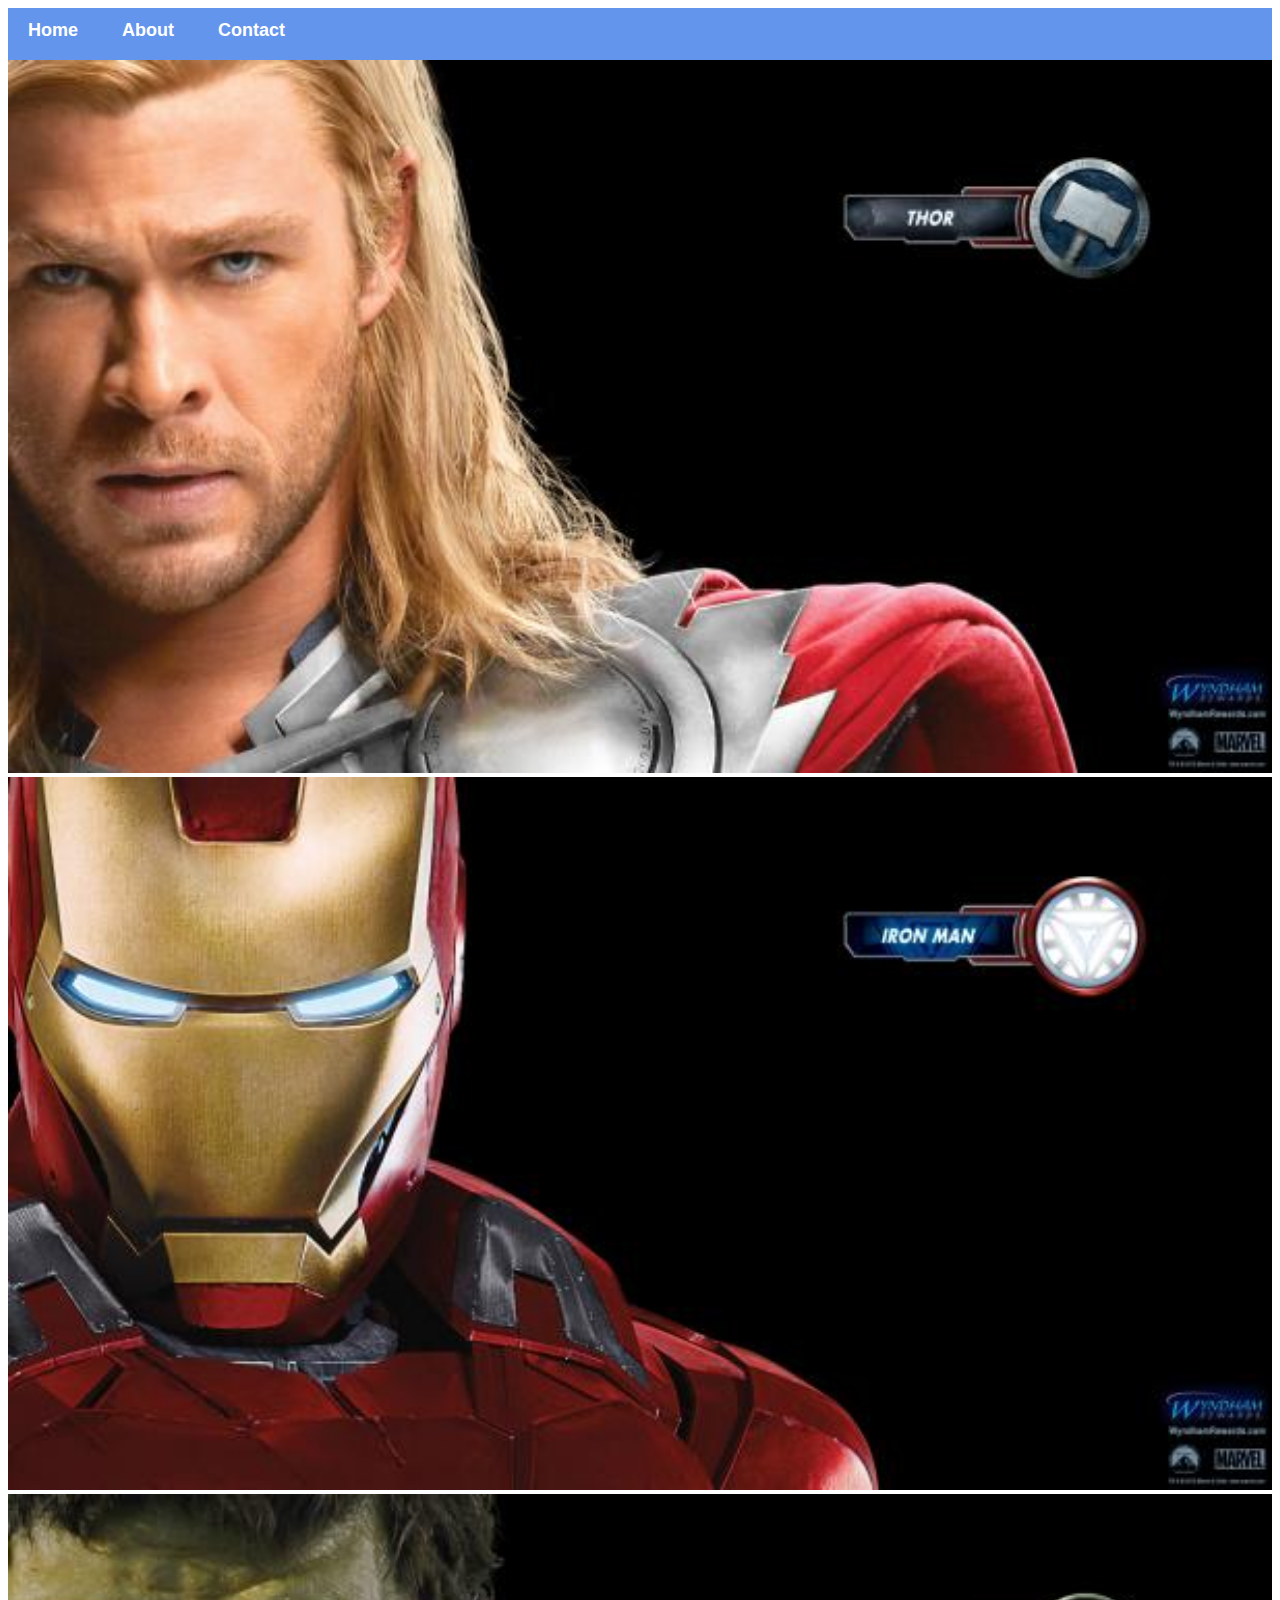
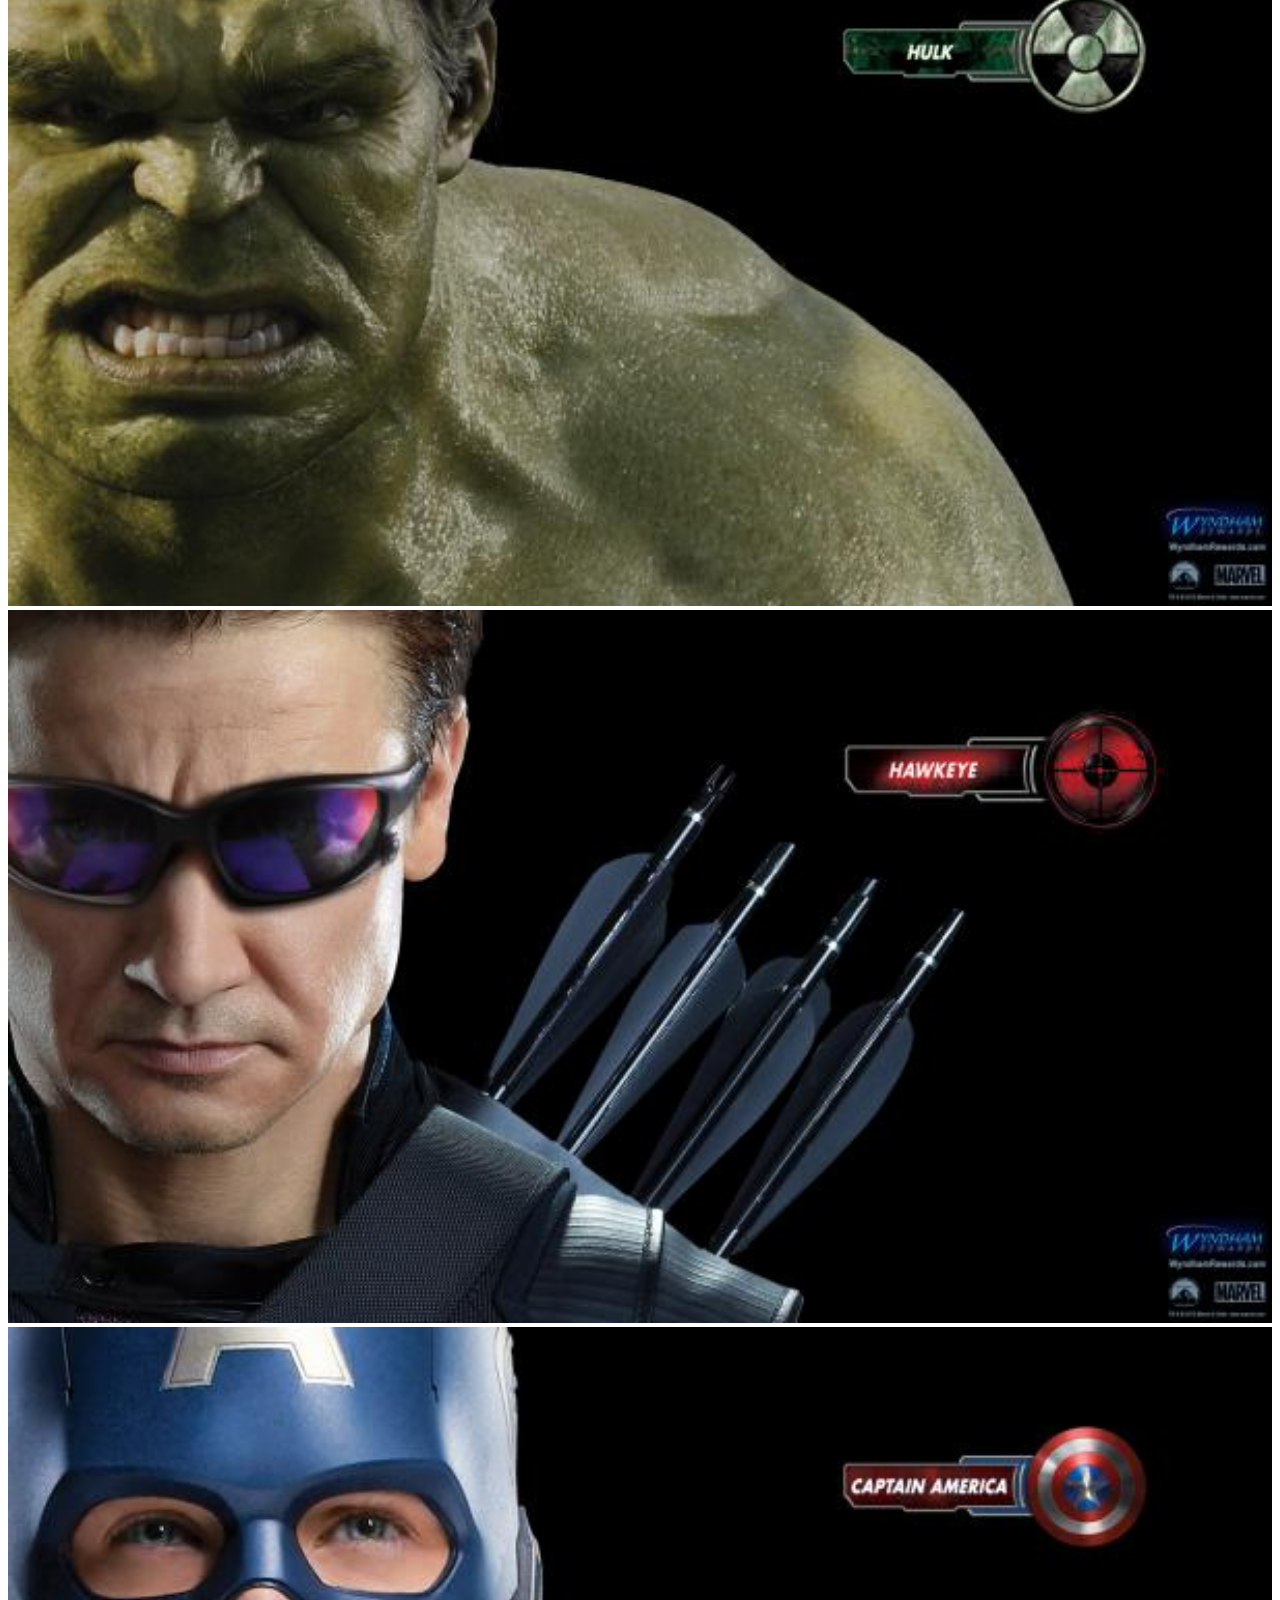
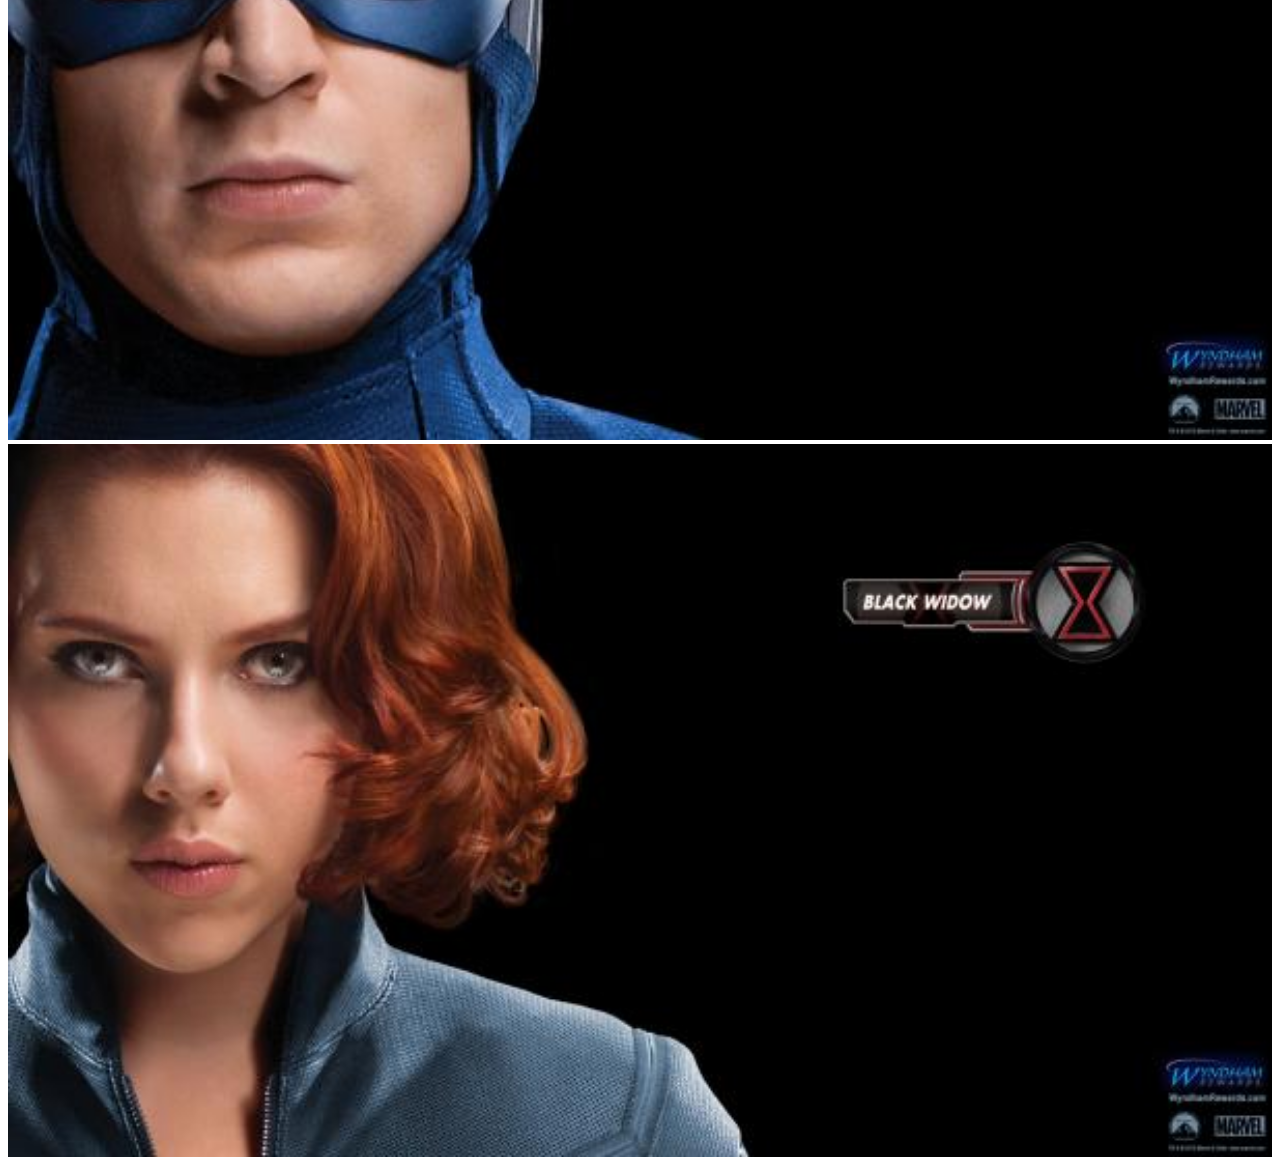
<file: index.html>
<!DOCTYPE html>
<html>
      <head>
          <link rel="stylesheet" href="style.css">
     </head>
      <body>
          <div id="menu">
          <a href="index.html">Home</a>
          <a href="about.html">About</a>
          <a href="contact.html">Contact</a>
          </div>
          <div class="gallery">
              <a href="avenger-1.html"><img src="images/avengers_01.jpg"></a>
              <a href="avenger-2.html"><img src="images/avengers_02.jpg"></a>
              <a href="avenger-3.html"><img src="images/avengers_03.jpg"></a>
              <a href="avenger-4.html"><img src="images/avengers_04.jpg"></a>
              <a href="avenger-5.html"><img src="images/avengers_05.jpg"></a>
              <a href="avenger-6.html"><img src="images/avengers_06.jpg"></a>
          </div>
      </body>
</html>
</file>
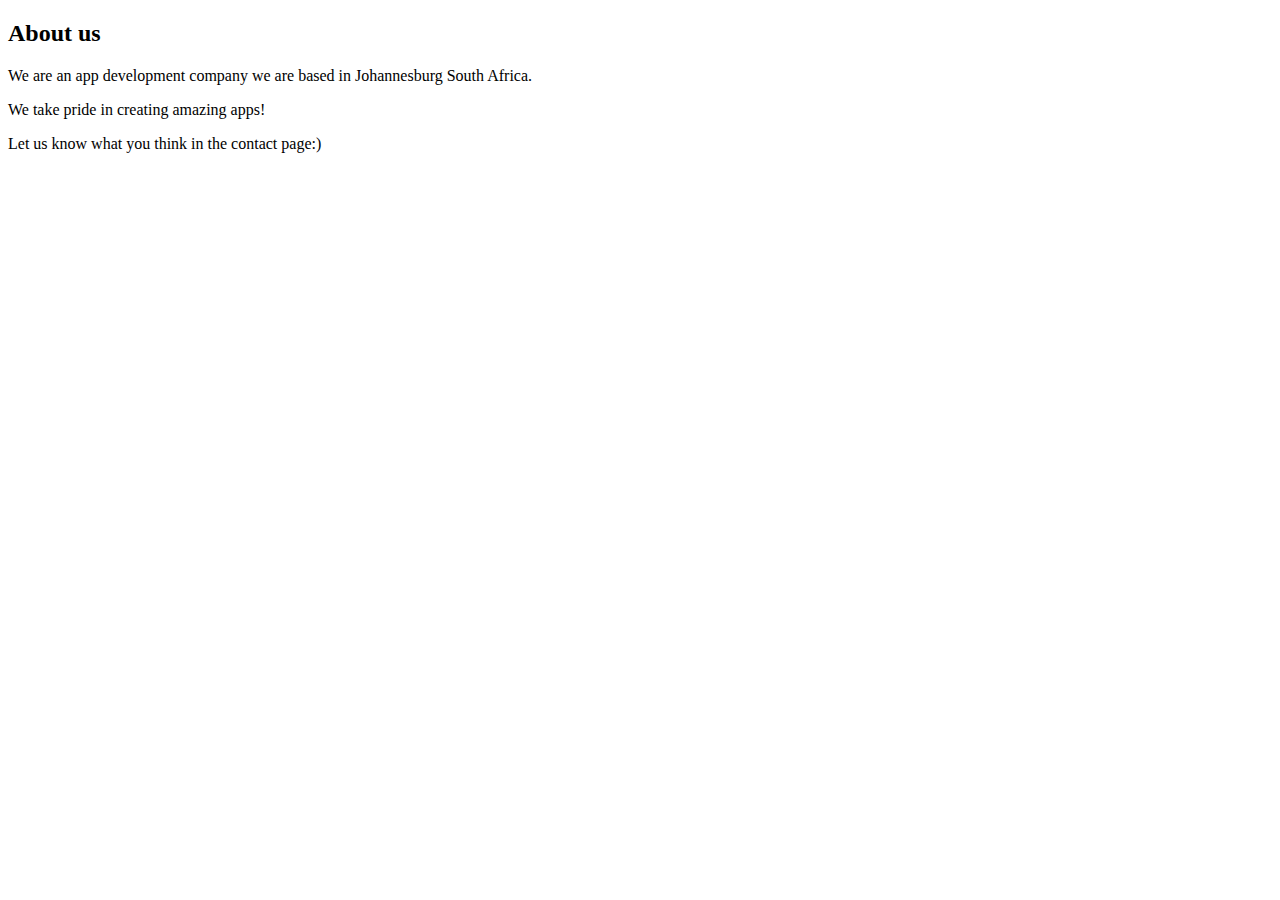
<file: about.html>
<!DOCTYPE html>
<html>
      <head>
          <link rel="stylesheet" href="style.css">
     </head>
      <body>
             <h2>About us</h2>
             <p>We are an app development company we are based in Johannesburg South Africa.</p>
             <p>We take pride in creating amazing apps!</p>
             <p>Let us know what you think in the contact page:)</p>
          
      </body>
</html>
</file>
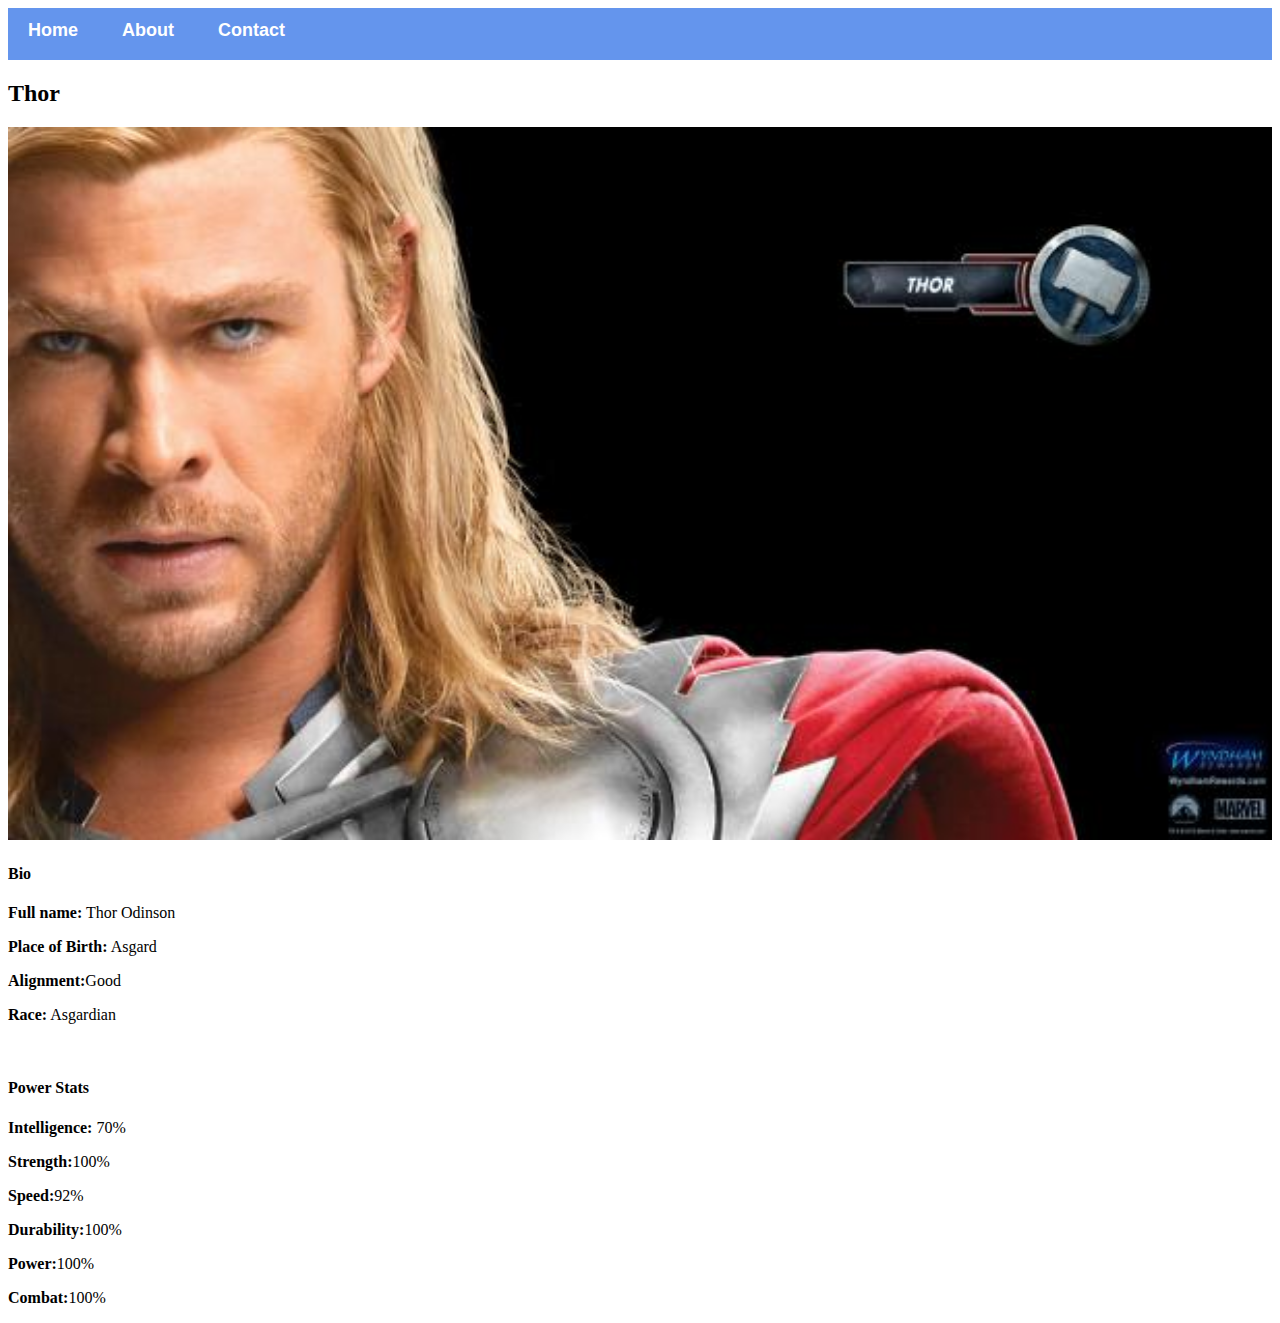
<file: avenger-1.html>
<!DOCTYPE html>
<html>
      <head>
          <link rel="stylesheet" href="style.css">
     </head>
      <body>
          <div id="menu">
          <a href="index.html">Home</a>
          <a href="about.html">About</a>
          <a href="contact.html">Contact</a>
          </div>
          
             <h2>Thor</h2>
          <div class="gallery">
              <img src="images/avengers_01.jpg">
              <h4>Bio</h4>
              <p><b>Full name:</b> Thor Odinson</p>
              <p><b>Place of Birth:</b> Asgard</p>
              <p><b>Alignment:</b>Good</p>
              <p><b>Race:</b> Asgardian</p>
              <br/>
              <h4>Power Stats</h4>
              <p><b>Intelligence:</b> 70%</p>
              <p><b>Strength:</b>100%</p>
              <p><b>Speed:</b>92%</p>
              <p><b>Durability:</b>100%</p>
              <p><b>Power:</b>100%</p>
              <p><b>Combat:</b>100%</p>
          </div>
      </body>
</html>
</file>
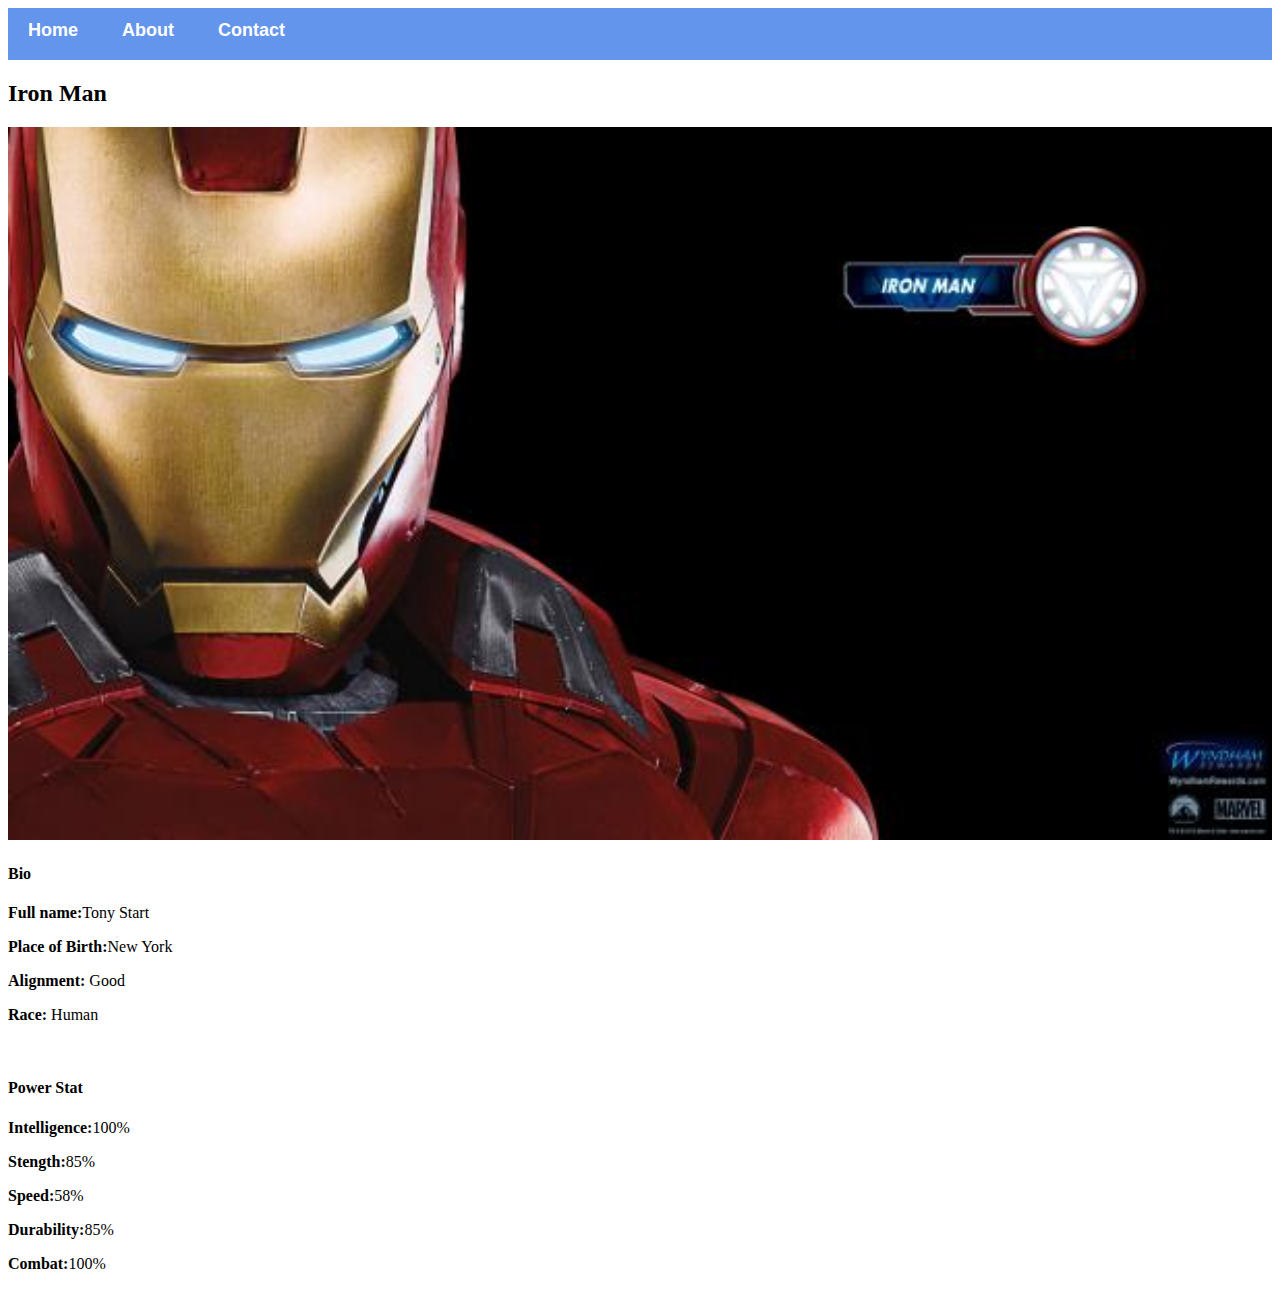
<file: avenger-2.html>
<!DOCTYPE html>
<html>
      <head>
          <link rel="stylesheet" href="style.css">
     </head>
      <body>
          <div id="menu">
          <a href="index.html">Home</a>
          <a href="about.html">About</a>
          <a href="contact.html">Contact</a>
          </div>

          <h2>Iron Man</h2>
          <div class="gallery">
              <img src="images/avengers_02.jpg">
              <h4>Bio</h4>
              <p><b>Full name:</b>Tony Start</p>
              <p><b>Place of Birth:</b>New York</p>
              <p><b>Alignment: </b>Good</p>
              <p><b>Race:</b> Human</p>
              
              <br/>
              
              <h4>Power Stat</h4>
              <p><b>Intelligence:</b>100%</p>
              <p><b>Stength:</b>85%</p>
              <p><b>Speed:</b>58%</p>
              <p><b>Durability:</b>85%</p>
              <p><b>Combat:</b>100%</p>
          </div>
      </body>
</html>
</file>
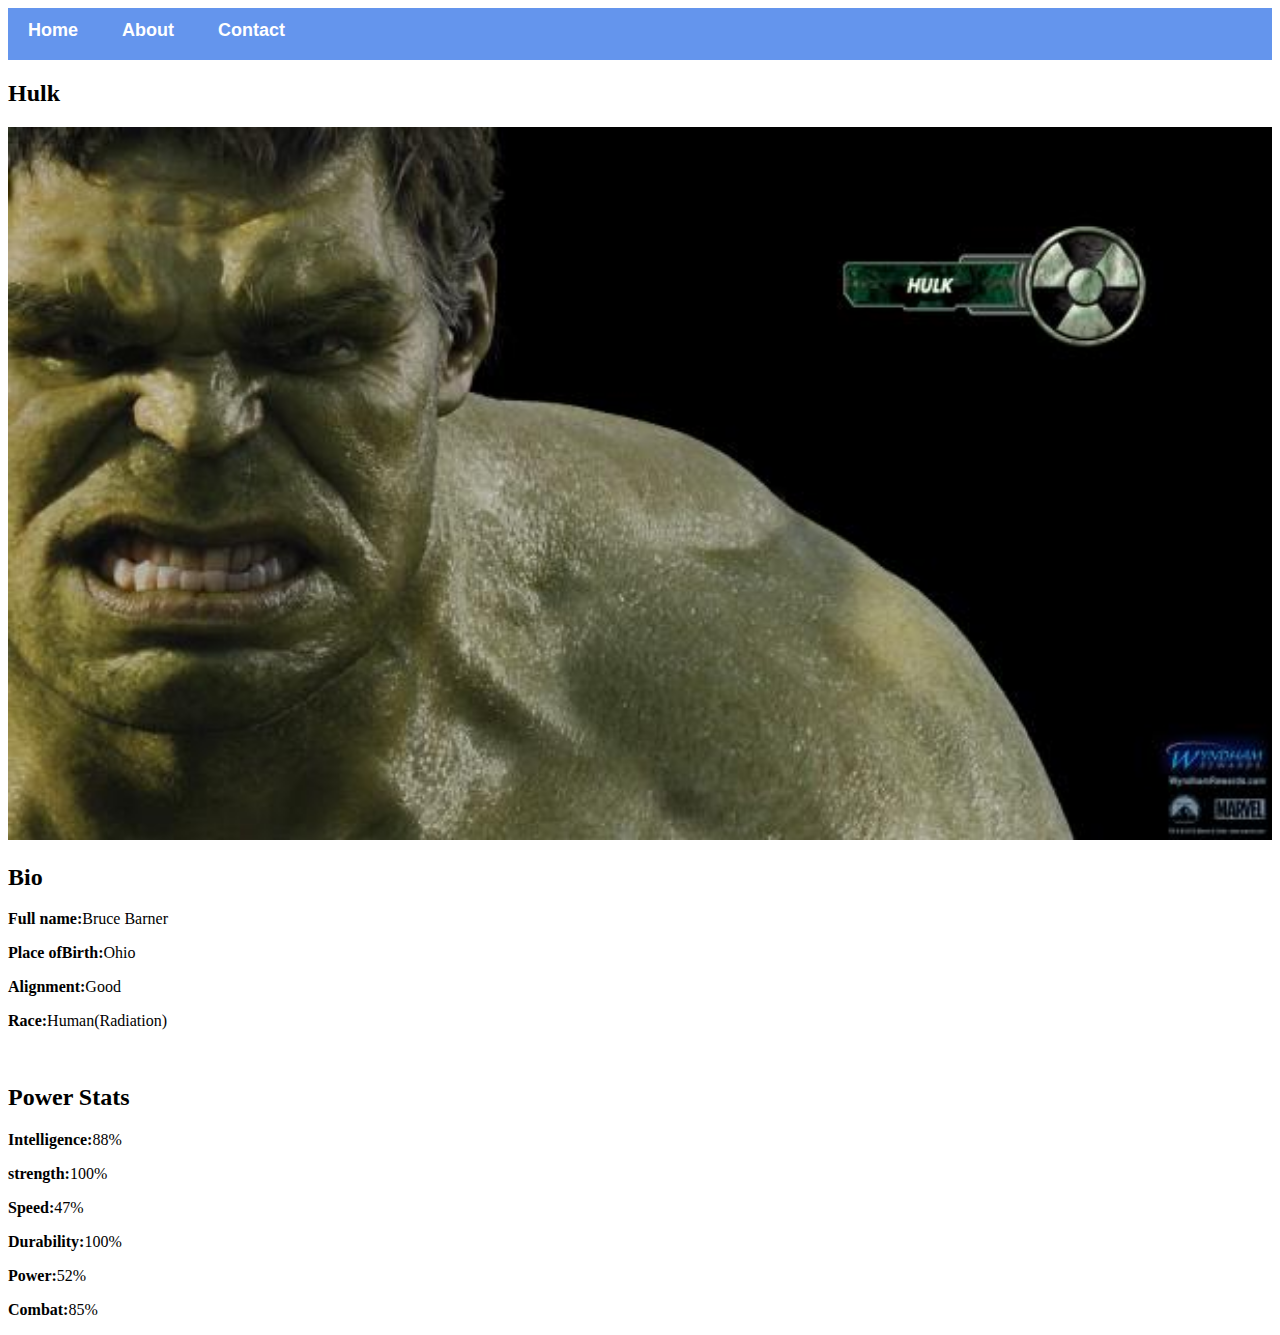
<file: avenger-3.html>
<!DOCTYPE html>
<html>
      <head>
          <link rel="stylesheet" href="style.css">
     </head>
      <body>
          <div id="menu">
          <a href="index.html">Home</a>
          <a href="about.html">About</a>
          <a href="contact.html">Contact</a>
          </div>

          <h2>Hulk</h2>
          <div class="gallery">
              <img src="images/avengers_03.jpg">
              <h2>Bio</h2>
              <p><b>Full name:</b>Bruce Barner</p>
              <p><b>Place ofBirth:</b>Ohio</p>
              <p><b>Alignment:</b>Good</p>
              <p><b>Race:</b>Human(Radiation)</p>
              
              <br/>
              
              <h2>Power Stats</h2>
              <p><b>Intelligence:</b>88%</p>
              <p><b>strength:</b>100%</p>
              <p><b>Speed:</b>47%</p>
              <p><b>Durability:</b>100%</p>
              <p><b>Power:</b>52%</p>
              <p><b>Combat:</b>85%</p>
          </div>
      </body>
</html>
</file>
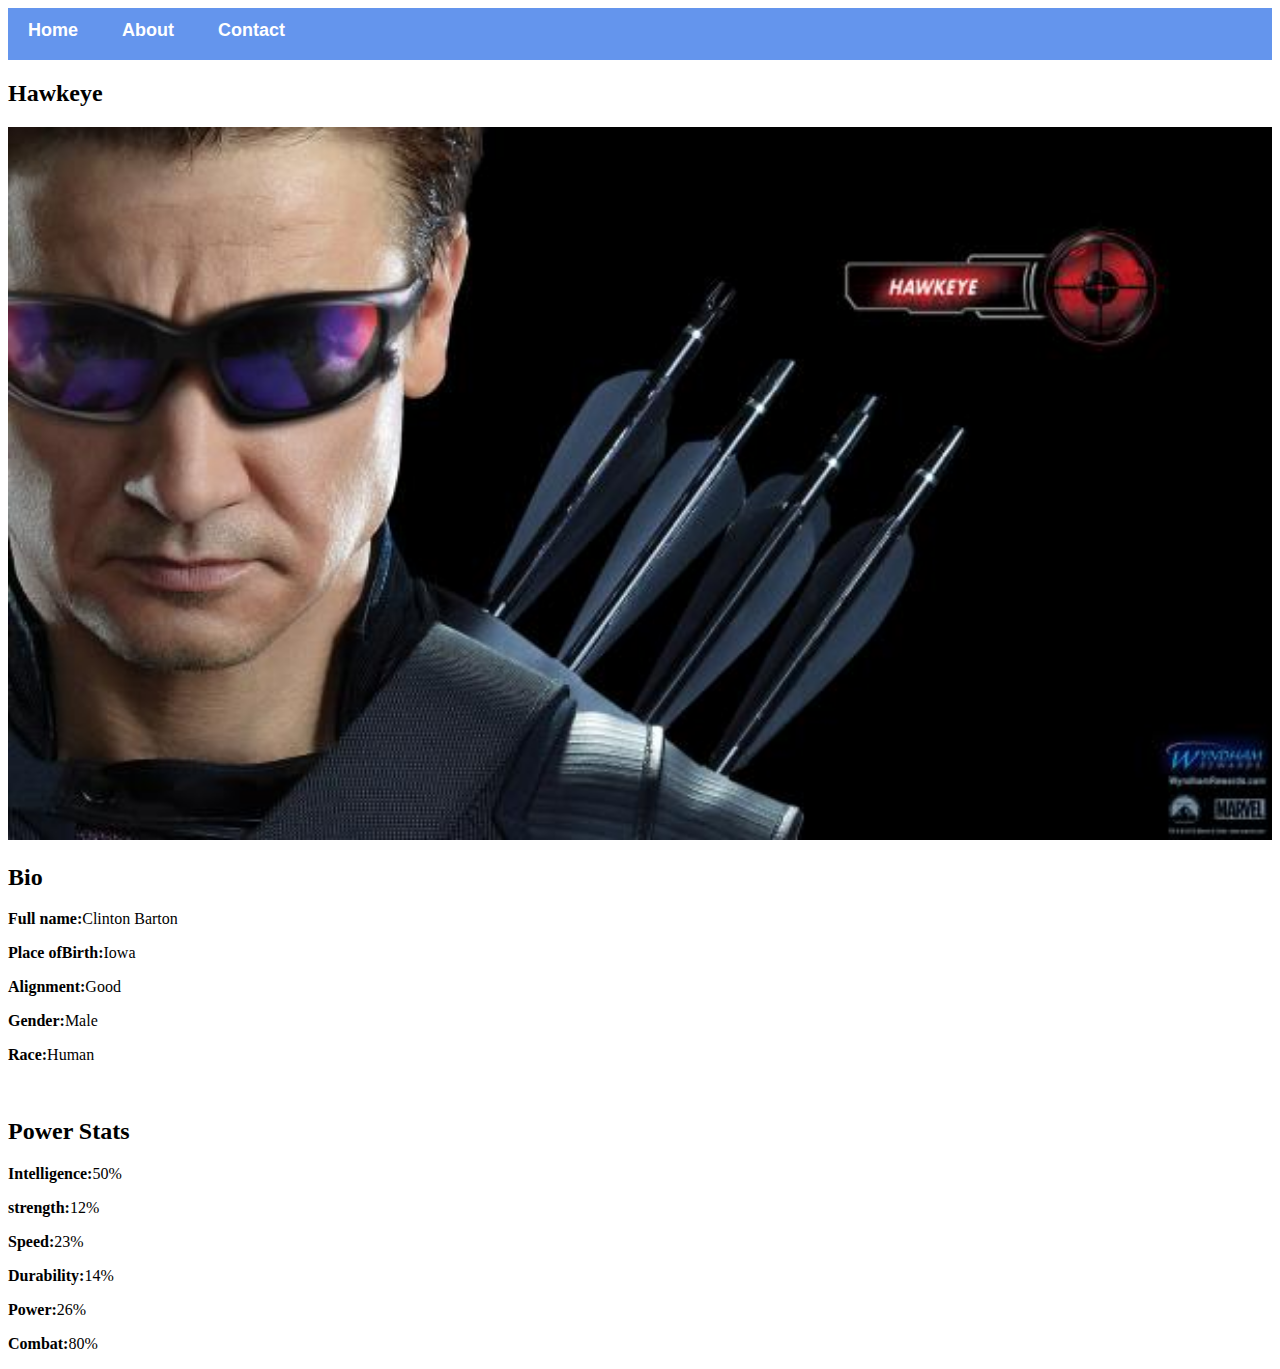
<file: avenger-4.html>
<!DOCTYPE html>
<html>
      <head>
          <link rel="stylesheet" href="style.css">
     </head>
      <body>
          <div id="menu">
          <a href="index.html">Home</a>
          <a href="about.html">About</a>
          <a href="contact.html">Contact</a>
          </div>

          <h2>Hawkeye</h2>
          <div class="gallery">
              <img src="images/avengers_04.jpg">
              <h2>Bio</h2>
              <p><b>Full name:</b>Clinton Barton</p>
              <p><b>Place ofBirth:</b>Iowa</p>
              <p><b>Alignment:</b>Good</p>
              <p><b>Gender:</b>Male</p>
              <p><b>Race:</b>Human</p>
              <br/>
              <h2>Power Stats</h2>
              <p><b>Intelligence:</b>50%</p>
              <p><b>strength:</b>12%</p>
              <p><b>Speed:</b>23%</p>
              <p><b>Durability:</b>14%</p>
              <p><b>Power:</b>26%</p>
              <p><b>Combat:</b>80%</p>
          </div>
      </body>
</html>
</file>
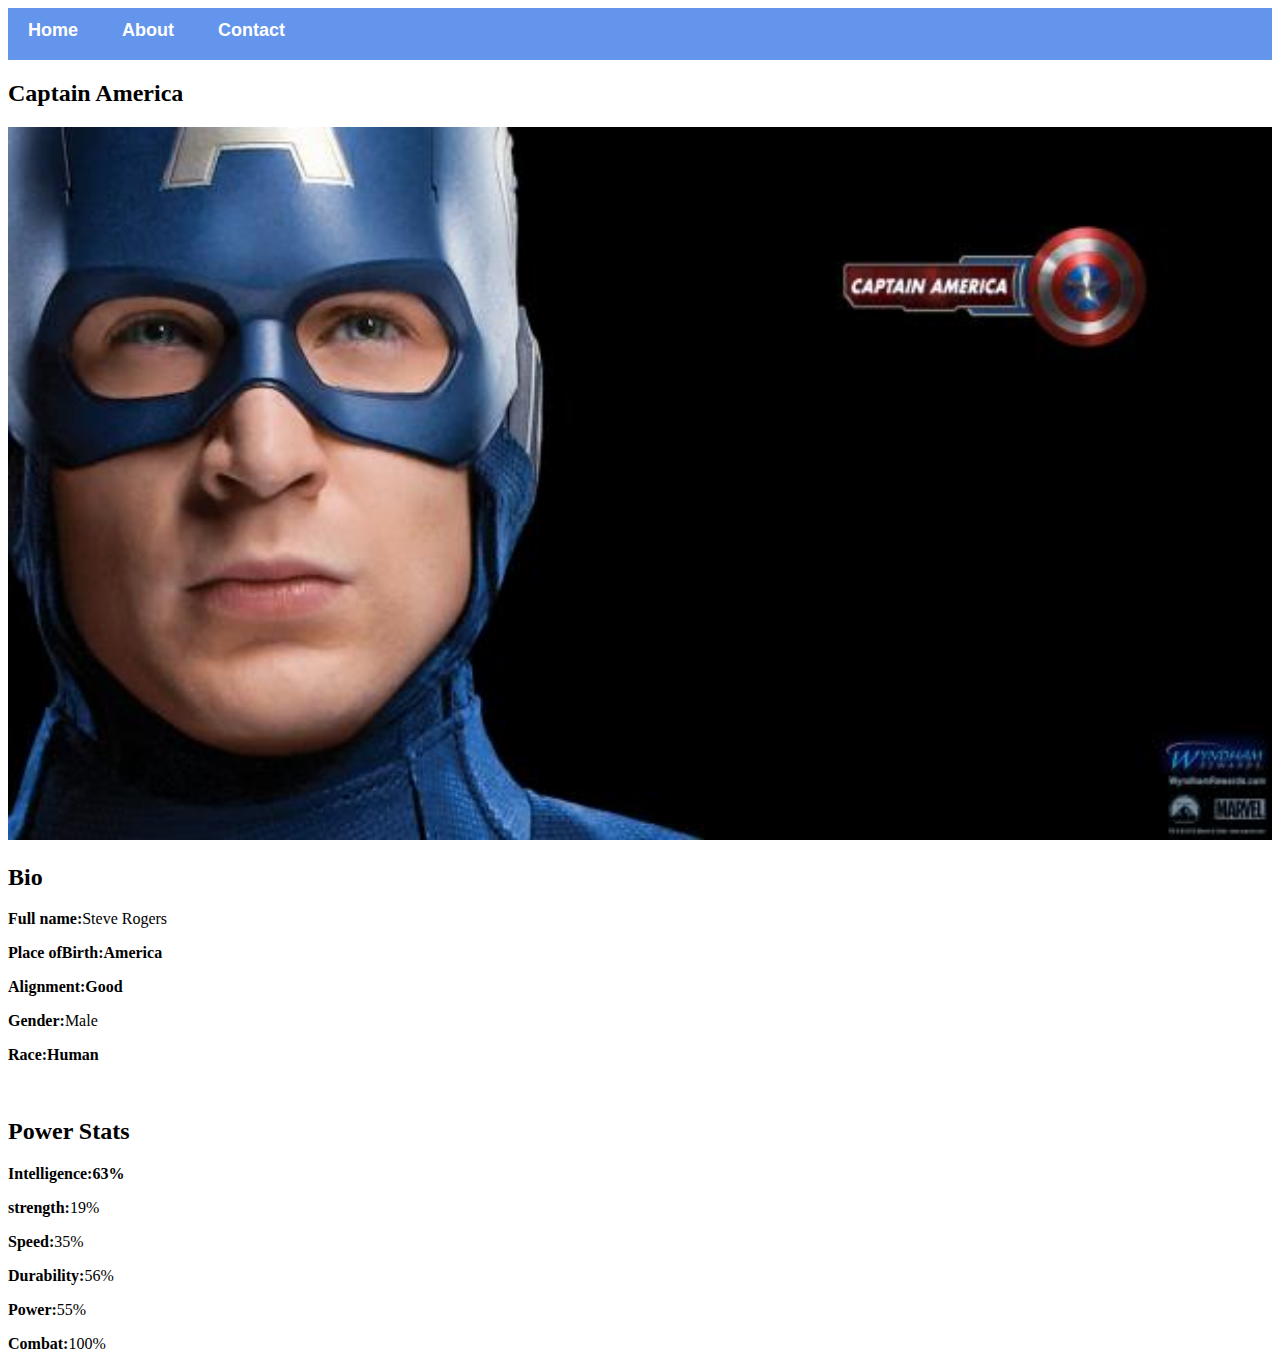
<file: avenger-5.html>
<!DOCTYPE html>
<html>
      <head>
          <link rel="stylesheet" href="style.css">
     </head>
      <body>
          <div id="menu">
          <a href="index.html">Home</a>
          <a href="about.html">About</a>
          <a href="contact.html">Contact</a>
          </div>

          <h2>Captain America</h2>
          <div class="gallery">
              
              <img src="images/avengers_05.jpg">
              <h2>Bio</h2>
              <p><b>Full name:</b>Steve Rogers</p>
              <p><b>Place ofBirth:America</b></p>
              <p><b>Alignment:Good</b></p>
              <p><b>Gender:</b>Male</p>
              <p><b>Race:Human</b></p>
              
              <br/>
              
              <h2>Power Stats</h2>
              <p><b>Intelligence:63%</b></p>
              <p><b>strength:</b>19%</p>
              <p><b>Speed:</b>35%</p>
              <p><b>Durability:</b>56%</p>
              <p><b>Power:</b>55%</p>
              <p><b>Combat:</b>100%</p>
          </div>
      </body>
</html>
</file>
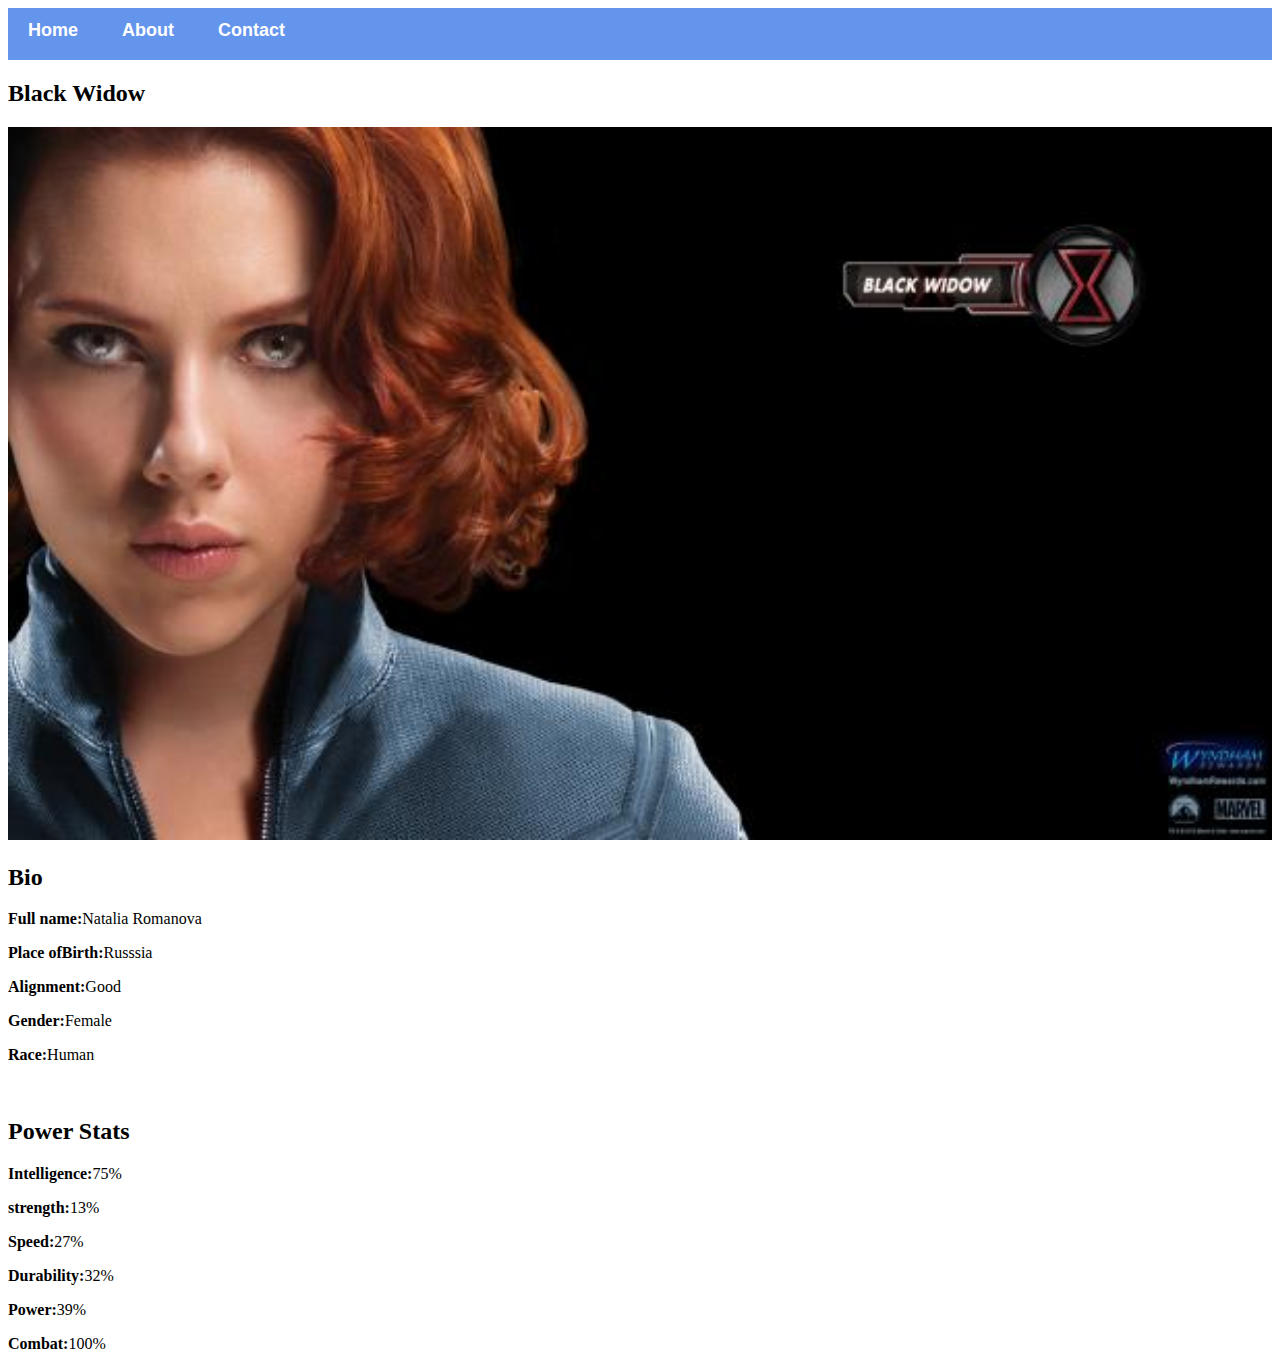
<file: avenger-6.html>
<!DOCTYPE html>
<html>
      <head>
          <link rel="stylesheet" href="style.css">
     </head>
      <body>
          <div id="menu">
          <a href="index.html">Home</a>
          <a href="about.html">About</a>
          <a href="contact.html">Contact</a>
          </div>

          <h2>Black Widow</h2>
          <div class="gallery">
              <img src="images/avengers_06.jpg">
              <h2>Bio</h2>
              <p><b>Full name:</b>Natalia Romanova</p>
              <p><b>Place ofBirth:</b>Russsia</p>
              <p><b>Alignment:</b>Good</p>
              <p><b>Gender:</b>Female</p>
              <p><b>Race:</b>Human</p>
              
              <br/>
              
              <h2>Power Stats</h2>
              <p><b>Intelligence:</b>75%</p>
              <p><b>strength:</b>13%</p>
              <p><b>Speed:</b>27%</p>
              <p><b>Durability:</b>32%</p>
              <p><b>Power:</b>39%</p>
              <p><b>Combat:</b>100%</p>
          </div>
      </body>
</html>
</file>
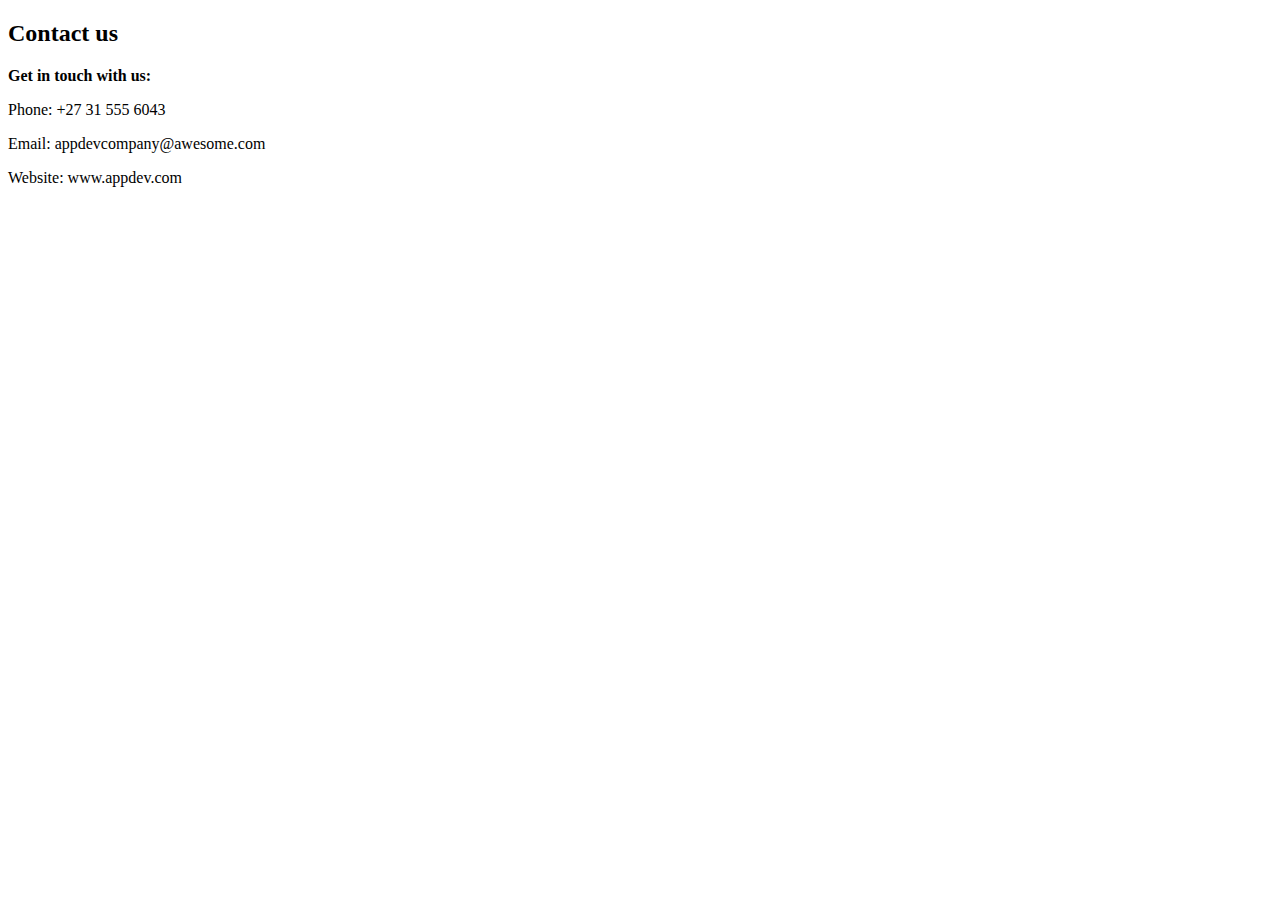
<file: contact.html>
<!DOCTYPE html>
<html>
      <head>
          <link rel="stylesheet" href="style.css">
     </head>
      <body>
             <h2>Contact us</h2>
          <p><b>Get in touch with us:</b></p>
             <p>Phone: +27 31 555 6043</p>
             <p>Email: appdevcompany@awesome.com</p>
             <p>Website: www.appdev.com</p>
          
      </body>
</html>
</file>
<file: style.css>
.gallery img{
    width: 100%;
}

#menu{
    width: 100%;
    height:40px;
    background-color:cornflowerblue;
    padding-top: 12px;
}

#menu a{
    color: #ffffff;
    font-family: Helvetica, sans-serif;
    font-size: 18px;
    text-decoration: none;
    font-weight: 800;
    
    padding-left: 20px;
    padding-right: 20px;
}

#menu a:hover{
    color: #5077bd;
}
</file>
